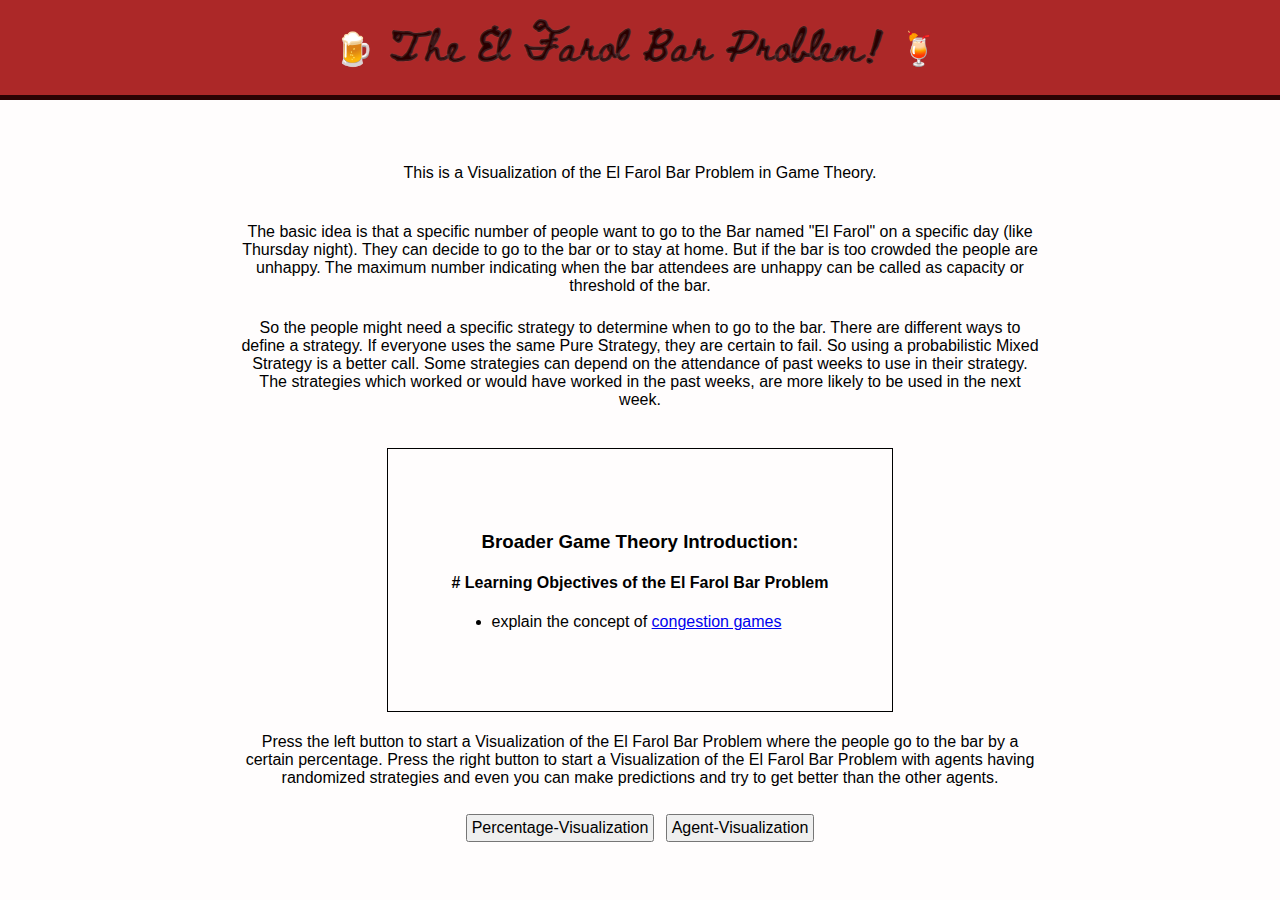
<file: index.html>
<!DOCTYPE html>
<html lang="en">

<head>
    <meta charset="UTF-8">
    <meta http-equiv="X-UA-Compatible" content="IE=edge">
    <meta name="viewport" content="width=device-width, initial-scale=1.0">
    <title>The El Farol Bar Problem!</title>

    <link rel="stylesheet" href="stylesheet.css">
    <link rel="preconnect" href="https://fonts.googleapis.com">
    <link rel="preconnect" href="https://fonts.gstatic.com" crossorigin>
    <link href="https://fonts.googleapis.com/css2?family=Beth+Ellen&display=swap" rel="stylesheet">
    <link rel="icon" type="image/png" href="favicon.ico" sizes="64x64">
</head>

<body>
    <h1 class="title">🍺 The El Farol Bar Problem! 🍹</h1>
    <div id="main" class="introduction_container" style="text-align: center;">
        <p class="brief_introduction" style="margin-bottom: 4%;">
            This is a Visualization of the El Farol Bar Problem in Game Theory.
        </p>
        <p class="introduction">
            The basic idea is that a specific number of
            people want to go to the Bar named "El Farol" on a specific day (like Thursday night). They can decide to go
            to the bar or to stay at home. But if
            the bar is too crowded the people are unhappy. The maximum number indicating when the bar attendees are
            unhappy can
            be called as
            capacity or threshold of the bar.
        </p>
        <p class="introduction"> So the people might need a specific strategy to determine when to go to
            the bar.
            There are different ways to define a strategy. If everyone uses the same Pure Strategy, they are certain to
            fail. So using a probabilistic Mixed Strategy is a better call. Some strategies can depend on the attendance
            of past weeks to use in their strategy. The strategies which worked or would have worked in the past weeks,
            are more likely to be used in the next week.
        </p>
        <div style="border: 1px solid #000000; padding: 5%; text-rendering: optimizeSpeed; max-width: 60rem; align-self: center;">
            <h3>Broader Game Theory Introduction:</h3>
            <h4 style="text-align: start;"># Learning Objectives of the El Farol Bar Problem</h4>
            <ul style="text-align: start;">
                <li>explain the concept of <a href="https://en.wikipedia.org/wiki/Congestion_game" target="_blank">congestion games</a></li>
            </ul>
            <!-- <div id="includedContent"></div>
            <div><button id="intro-prev-button" class="button_shadow"><< prev</button><button id="intro-continue-button" class="button_shadow">continue >></button></div> -->
        </div> 
        <p class="brief_introduction">
            Press the left button to start a Visualization of the El Farol Bar Problem where the people go to the bar by
            a certain percentage.
            Press the right button to start a Visualization of the El Farol Bar Problem with agents having randomized
            strategies and even you can make predictions and try to get better than the other agents.
        </p>
        <div style="display: flex; flex-direction: row; justify-content: center;">
            <button class="submit-button" style="align-self: center;"
                onclick="window.location.href='./html/el_farol_bar_problem.html';">Percentage-Visualization</button>
            <button class="submit-button" style="align-self: center;"
                onclick="window.location.href='./html/el_farol_strategies.html';">Agent-Visualization</button>
        </div>
    </div>
</body>

</html>
</file>
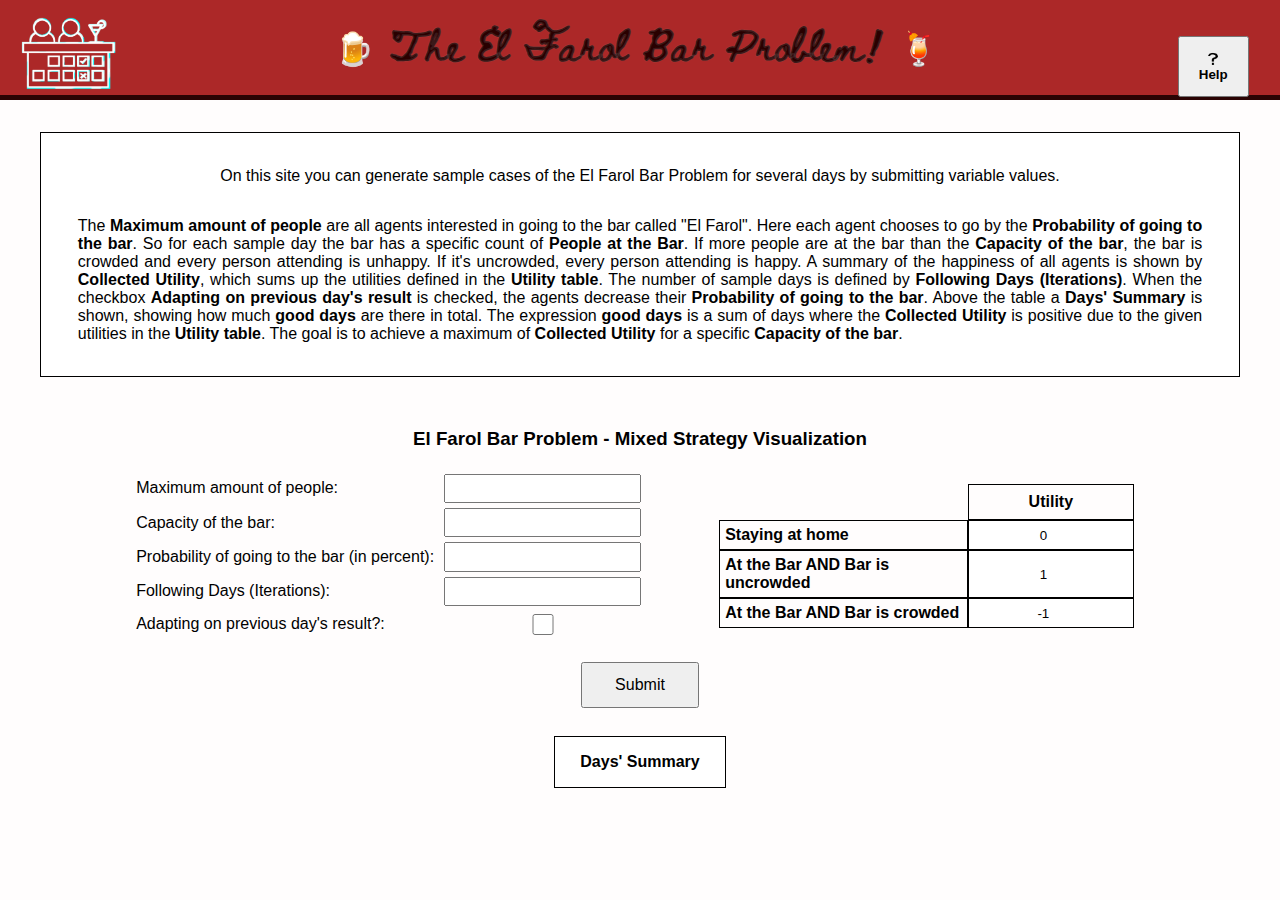
<file: html/el_farol_bar_problem.html>
<!DOCTYPE html>
<html lang="en">

<head>
    <meta charset="UTF-8">
    <meta http-equiv="X-UA-Compatible" content="IE=edge">
    <meta name="viewport" content="width=device-width, initial-scale=1.0">
    <title>The El Farol Bar Problem!</title>

    <link rel="stylesheet" href="../stylesheet.css">
    <link rel="preconnect" href="https://fonts.googleapis.com">
    <link rel="preconnect" href="https://fonts.gstatic.com" crossorigin>
    <link href="https://fonts.googleapis.com/css2?family=Beth+Ellen&display=swap" rel="stylesheet">
    <link rel="icon" type="image/png" href="../favicon.ico" sizes="64x64">
    <script type="module" src="../js/farol_percentage_site/Farol_Table_Setup.js"></script>
</head>

<body>
    <a href="../index.html"><img class="logo" src="../img/bar_icon.png"></a>
    <h1 class="title">🍺 The El Farol Bar Problem! 🍹</h1>
    <button id="help" class="help"><img src="../img/q_mark_icon.png" alt="?" style="width: 1rem; height: auto;"><short class="help_label">Help</short></button>
    <div id="intro" class="introduction site_introduction">
        <p class="brief_introduction">On this site you can generate sample cases of the El Farol Bar Problem for several
            days by submitting variable values.</p>
        <p>The <strong>Maximum amount of people</strong> are all agents interested in going to the bar called "El
            Farol". Here each agent chooses
            to go by
            the <strong>Probability of going to the bar</strong>. So for each sample day the bar has a specific count of
            <strong>People at the Bar</strong>.
            If more people are at the bar than the <strong>Capacity of the bar</strong>, the bar is crowded and every
            person attending
            is unhappy. If it's uncrowded, every person attending is happy. A summary of the happiness of all agents is
            shown by <strong>Collected Utility</strong>, which sums up the utilities defined in the <strong>Utility
                table</strong>. The number of sample
            days is defined by <strong>Following Days (Iterations)</strong>. When the checkbox <strong>Adapting on
                previous day's result</strong> is
            checked, the agents decrease their <strong>Probability of going to the bar</strong>. Above the table a
            <strong>Days' Summary</strong> is shown, showing how much <strong>good days</strong> are there in total. The
            expression <strong>good days</strong> is a sum of days where the <strong>Collected Utility</strong> is
            positive due to the given utilities in the <strong>Utility table</strong>. The goal is to achieve a maximum
            of
            <strong>Collected Utility</strong> for a specific <strong>Capacity of the bar</strong>.
        </p>
    </div>
    <div id="main">
        <h3 style="text-align: center;">El Farol Bar Problem - Mixed Strategy Visualization</h3>
        <form id="form" method="get" action="">
            <div class="form">
                <div class="settings">
                    <label for="people_count">Maximum amount of people:</label>
                    <input type="number" id="people_count" name="people_count">
                    <label for="capacity">Capacity of the bar:</label>
                    <input type="number" id="capacity" name="capacity">
                    <label for="probability">Probability of going to the bar (in percent):</label>
                    <input type="number" id="probability" name="probability">
                    <label for="days">Following Days (Iterations):</label>
                    <input type="number" id="days" name="days">
                    <label for="adapts">Adapting on previous day's result?:</label>
                    <input type="checkbox" id="adapts" name="adapts" value="true">
                </div>
                <div class="util">
                    <short class="util-label">Utility</short>
                    <label for="home_util">Staying at home</label>
                    <input type="number" id="home_util" name="home_util" value="0">
                    <label for="uncrowded_util">At the Bar AND Bar is uncrowded</label>
                    <input type="number" id="uncrowded_util" name="uncrowded_util" value="1">
                    <label for="crowded_util">At the Bar AND Bar is crowded</label>
                    <input type="number" id="crowded_util" name="crowded_util" value="-1">
                </div>
            </div>
            <input class="submit-button" type="submit" value="Submit">
        </form>
        <div id="days_summary" class="days_summary">
            <p><strong>Days' Summary</strong></p>
        </div>
        <table id="results">
            <tr id="captions">
                <th id="day_nr">Bar Day Number</th>
                <!-- <th id="N">N</th> -->
                <!-- <th id="c">c</th> -->
                <th id="p">Probability of going per Agent</th>
                <th id="bar">People at the Bar</th>
                <th id="util">Collected Utility</th>
            </tr>
            <!-- <div id="values"> -->
                <!-- <short class="N_value"></short>
                <short class="c_value"></short>
                <short class="p_value"></short>
                <short class="bar_value"></short>
                <short class="util_value"></short> -->
                <!-- </div> -->
            </table>
        </div>
    </div>
</body>

</html>
<script type="module" src="../js/util/hideScreenElements.js"></script>
</file>
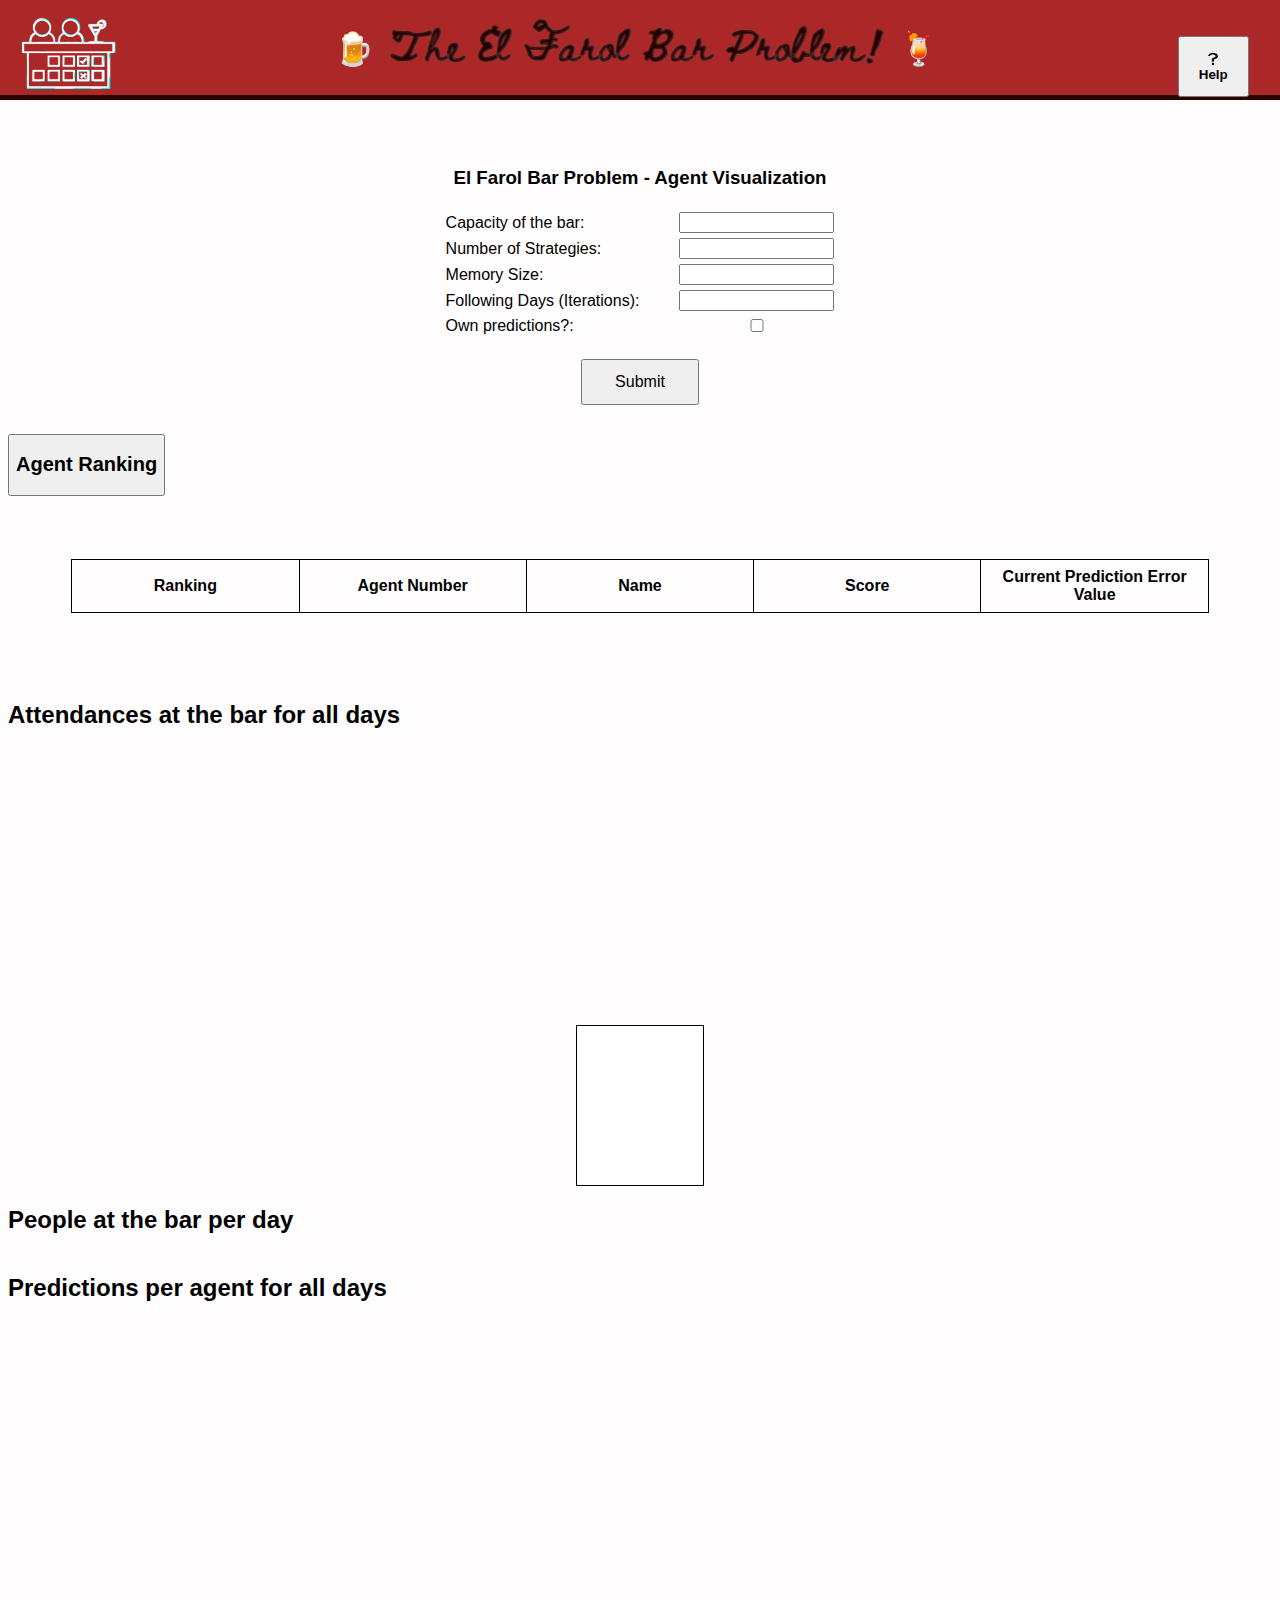
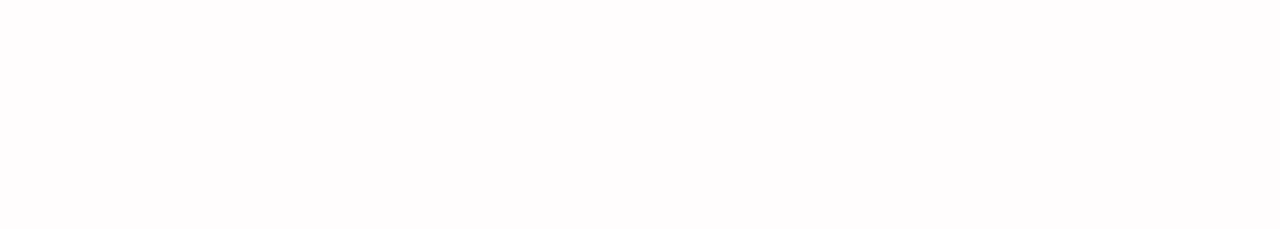
<file: html/el_farol_strategies.html>
<!DOCTYPE html>
<html lang="en">

<head>
    <meta charset="UTF-8">
    <meta http-equiv="X-UA-Compatible" content="IE=edge">
    <meta name="viewport" content="width=device-width, initial-scale=1.0">
    <title>The El Farol Bar Problem!</title>

    <link rel="stylesheet" href="../stylesheet.css">
    <link rel="preconnect" href="https://fonts.googleapis.com">
    <link rel="preconnect" href="https://fonts.gstatic.com" crossorigin>
    <link href="https://fonts.googleapis.com/css2?family=Beth+Ellen&display=swap" rel="stylesheet">
    <link rel="icon" type="image/png" href="../favicon.ico" sizes="64x64">
</head>

<body>
    <a href="../index.html"><img class="logo" src="../img/bar_icon.png"></a>
    <h1 class="title">🍺 The El Farol Bar Problem! 🍹</h1>
    <button id="help" class="help"><img src="../img/q_mark_icon.png" alt="?" style="width: 1rem; height: auto;"><short class="help_label">Help</short></button>
    <div id="intro" class="introduction site_introduction" style="display: none;">
        <h3 class="brief_introduction">El Farol Bar Problem - Agent Visualization</h3>
        <p class="brief_introduction">This application simulates the El Farol Bar Problem with agents using a set of strategies based on the past
            bar attendances in their memory.</p>
        <p>A strategy is formed simular to the NetLogo model with random weights from -1 to 1 for the past attendances.
            By weighting the attendances the agent makes a prediction on the current bar attendance. If their prediction
            is under the bar capacity (overcrowding-threshold; by default 60), the agent decides to go to the bar,
            otherwise they
            stay at home. When all agents decided, everyone checks the errors of their strategies to the actual
            attendance
            and use the strategy with the lowest error for the next prediction.</p>
        <div class="desc_img">
            <img src="../img/bar_day_prediction_desc.png" alt="bar day prediction description image">
            <img src="../img/bar_day_attendance_desc.png" alt="bar day attendance description image">
            <img src="../img/all_day_predictions_desc.png" alt="all day predictions description image">
        </div>
    </div>
    <div id="main">
        <h3 style="text-align: center;">El Farol Bar Problem - Agent Visualization</h3>
        <form id="form" method="get" action="">
            <div class="form">
                <div class="settings">
                    <label for="capacity">Capacity of the bar:</label>
                    <input type="number" id="capacity" name="capacity">
                    <label for="strategies_count">Number of Strategies:</label>
                    <input type="number" id="strategies_count" name="strategies_count">
                    <label for="memory_size">Memory Size:</label>
                    <input type="number" id="memory_size" name="memory_size">
                    <label for="days">Following Days (Iterations):</label>
                    <input type="number" id="days" name="days">
                    <label for="has_player_agent">Own predictions?:</label>
                    <input type="checkbox" id="has_player_agent" name="has_player_agent" value="true">
                </div>
            </div>
            <input class="submit-button" type="submit" value="Submit">
        </form>
        <div id="prediction_tab" style="display: none;">
            <h2>Your predictions</h2>
            <p>Day <short id="day_nr">X</short>
            </p>
            <div style="display: flex; flex-direction: row; padding: 1%;">
                <h4>Your Score:</h4>
                <short id="player_score"></short>
                <short id="player_score_addition"></short>
            </div>
            <div>
                <label for="prediction">Prediction:</label>
                <input type="number" id="prediction" name="prediction">
                <label for="mem_attendances">Attendances in Memory:</label>
                <input type="text" id="mem_attendances" name="mem_attendances" disabled>
            </div>
            <div class="player_predictions">
                <label for="player_predictions">Predictions:</label>
                <textarea id="player_predictions" name="player_predictions" disabled></textarea>
                <label for="player_errors">Errors:</label>
                <textarea id="player_errors" name="player_errors" disabled></textarea>
            </div>
            <button id="prediction_button" class="submit-button">Predict</button>
        </div>
        <div id="ranking">
            <button id="ranking_heading"><h2>Agent Ranking</h2></button>
            <table id="results">
                <tr>
                    <th>Ranking</th>
                    <th>Agent Number</th>
                    <th>Name</th>
                    <th>Score</th>
                    <th>Current Prediction Error Value</th>
                </tr>
            </table>
        </div>
        <div id="graphs">
            <h2>Attendances at the bar for all days</h2>
            <div class="days_summary">
                <div id="days_summary_attendances" style="padding: 5%; display: grid;
                grid-template-columns: auto auto auto auto auto"></div>
                <canvas id="days_summary_graph" style="width: fit-content;"></canvas>
                <div id="days_summary" style="padding: 5%;">
                    <p id="days_summary_text"></p>
                </div>
            </div>
            <h2>People at the bar per day</h2>
            <div id="days_list">
                <!-- <canvas id="day" style="width: fit-content;" width="500" height="500"></canvas> -->
                <!-- <canvas id="bar_home" style="width: fit-content;" width="500" height="500"></canvas> -->
            </div>
            <h2>Predictions per agent for all days</h2>
            <div class="days_summary">
                <canvas id="attendance_graph" width="500" height="500"></canvas>
            </div>
        </div>
    </div>
    </div>
</body>

</html>
<script type="module" src="../js/farol_agent_site/control/Farol_Agent_Setup.js"></script>
</file>
<file: stylesheet.css>
body {
    font-family: Arial, Helvetica, sans-serif;
    background-color: #fdd4d40c;
}

#main {
    display: flex;
    flex-direction: column;
    row-gap: 5px;
}

.brief_introduction {
    text-align: center;
}

.introduction {
    display: flex;
    flex-direction: column;
    text-align: justify;
    margin: -1rem 2rem 2rem 2rem;
}

.site_introduction {
    background-color: white;
    border: 1px solid #000000;
}

.introduction>p {
    padding: 0rem 2rem 1rem 2rem;
}

.introduction>.brief_introduction {
    padding-top: 1rem;
}

.introduction_container {
    align-items: center;
}

.introduction_container > p {
    max-width: 50rem;
    justify-content: center;
    text-align: center;
}

#form {
    display: flex;
    flex-direction: column;
    margin: 0% 3%;
    align-items: center;
}

.form {
    display: flex;
    flex-direction: column;
    /* align-items: center; */
    row-gap: 30px;
}

.logo {
    position: absolute;
    max-width: 10%;
    min-width: 2em;
    max-height: 8%;
    min-height: 1em;
    display: none;
    top: 6em;
    left: 1em;
    /* background-color: #ec0707;
    padding: 1%;
    border: 4px solid #2a0303;
    box-shadow: 2px 2px #59000060; */
}

@media (min-width: 820px) {
    .form {
        flex-direction: row;
        row-gap: 10px;
        column-gap: 80px;
    }

    .logo {
        display: block;
        top: 0.8em;
        left: 1em;
        min-height: 5em;
    }

    .help {
        top: 4%;
        left: 92%;
    }

    .desc_img {
        display: flex;
        flex-direction: row;
        justify-content: space-around;
    }

    .desc_img > img {
        width: fit-content;
        height: fit-content;
    }
}

@media (max-width: 820px) {
    .help {
        top: 16%;
        left: 48%;
    }
    .attendance-graph {
        width: 100%;
    }

    .desc_img {
        display: flex;
        flex-direction: column;
        justify-content: space-around;
    }

    .desc_img > img {
        width: 80%;
        height: 80%;
        align-self: center;
    }
}

@media (max-width: 640px) {
    .help {
        top: 25%;
        left: 47%;
    }
}

#results {
    /* display: grid;
    column-gap: 10px;
    row-gap: 10px; */
    border-collapse: collapse;
    /* width: 100%; */
    margin: 5%;
}

td,
th {
    border: 1px solid #000000;
    text-align: left;
    padding: 8px;
    width: 10%;
    text-align: center;
}

.title {
    text-align: center;
    color: #290000;
    font-family: 'Beth Ellen', 'Brush Script', Georgia, 'Times New Roman', Times, serif;
    padding: 0.5em 0.5em;
    margin-bottom: 1.5em;
    margin-top: -0.5em;
    margin-left: -0.5em;
    margin-right: -0.25em;
    background-color: #ac2828;
    border-bottom: 5px solid #2a0303;
    -webkit-text-stroke-width: 1px;
    -webkit-text-stroke-color: #8a8a8a2f;
}

.settings,
.util {
    display: grid;
    grid-template-columns: auto 40%;
}

.settings {
    /* grid-column: 1; */
    column-gap: 10px;
    row-gap: 5px;
}

.settings label {
    width: max-content;
    align-self: center;
}

.util-label {
    grid-column: 2;
    width: auto;
    text-align: center;
    border: 1px solid #000000;
    padding: 5%;
    font-weight: bold;
}

.util {
    /* grid-column: 2; */
    border-collapse: collapse;
    padding: 1%;
}

.util label {
    font-weight: bold;
    /* width: 100%; */
    padding: 2%;
}

.util input {
    text-align: center;
}

.util label,
.util input {
    border: 1px solid #000000;
    padding: 2%;
}

.submit-button {
    margin: 2%;
    font-size: medium;
    min-width: max-content;
    width: 10%;
    padding: 1%;
}

.bad_util {
    background-color: #fc4343;
}

#days_summary {
    text-align: center;
    border: 1px solid #000000;
    background-color: white;
    width: fit-content;
    padding: 0 2%;
    align-self: center;
    display: flex;
    flex-wrap: wrap;
}

.days_summary {
    display: flex;
    flex-direction: column;
    align-items: center;
}

#attendance-graph {
    display: flex;
    justify-self: center;
}

.introduction {
    padding: 0.1rem 0.3rem;
}

#prediction_tab {
    display: flex;
    flex-direction: column;
    align-items: center;
}

#prediction_tab>div {
    display: grid;
    grid-template-columns: auto auto;
    column-gap: 1em;
}

#prediction_tab>.player_predictions {
    display: flex;
    flex-direction: column;
    align-items: center;
    text-align: center;
    padding: 1%;
}

/* change appearance for read-only fields */
/* #mem_attendances,
.player_predictions input[type=number] {
    -moz-appearance: textfield;
    appearance: textfield;
} */

#prediction_tab>.hide {
    visibility: hidden;
}

.help {
    position: absolute;
    padding: 1% 1.5%;
    min-height: 1em;
    min-width: 1em;
    display: flex;
    flex-direction: column;
    /* z-index: 3; */
    align-items: center;
    text-align: center;
}

.help_label {
    font-weight: bold;
    /* font-size: medium; */
}

#days_list>canvas {
    height: 100%;
}

#days_list {
    display: flex;
    flex-direction: row;
    flex-wrap: wrap;
    justify-content: space-evenly;
}

#player_score {
    align-self: center;
    position: relative;
}

#player_score_addition {
    position: relative;
    top: -10px;
    /* padding-left: 2.5%; */
    font-size: large;
}

/* #captions {
    grid-row: 1;
} */

/* #N, .N_value {
    grid-column: 1;
}

#c, .c_value {
    grid-column: 2;
}

#p, .p_value {
    grid-column: 3;
}

#bar, .bar_value {
    grid-column: 4;
}

#util, .util_value {
    grid-column: 5;
} */
</file>
